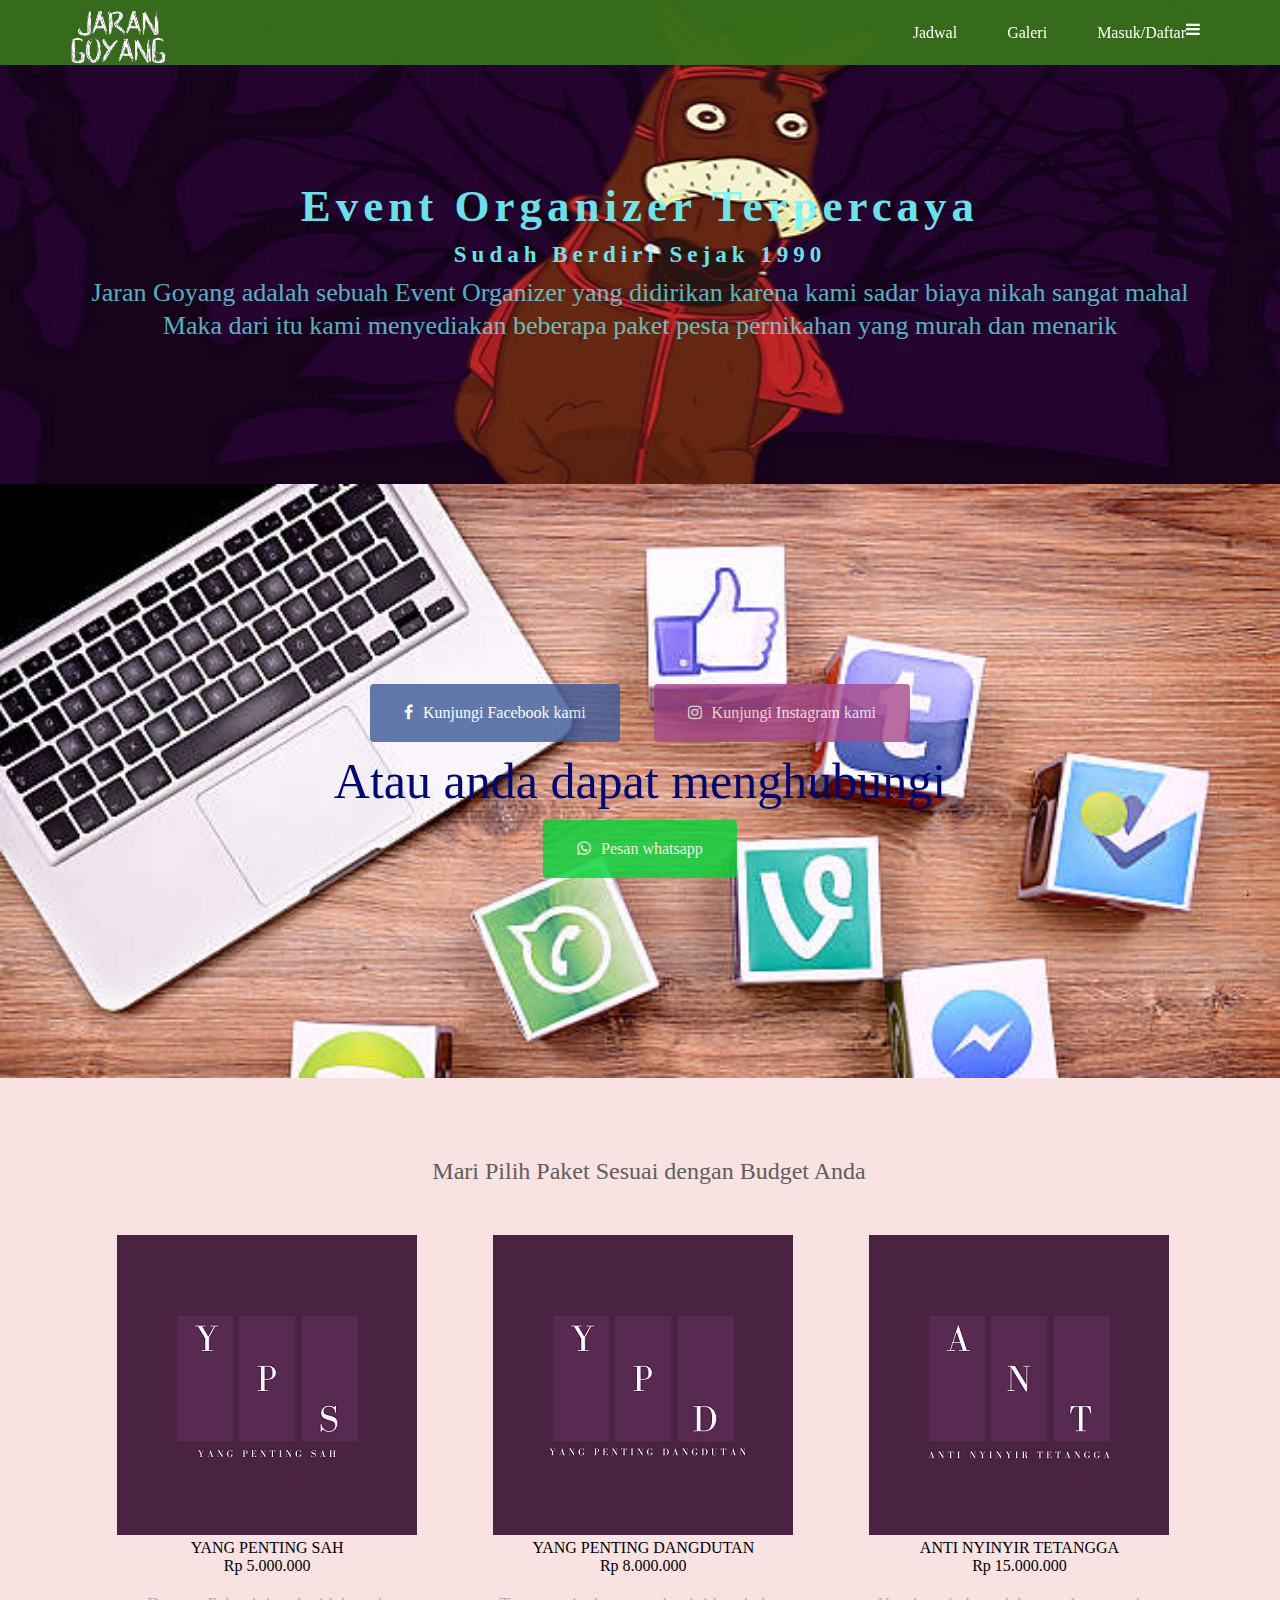
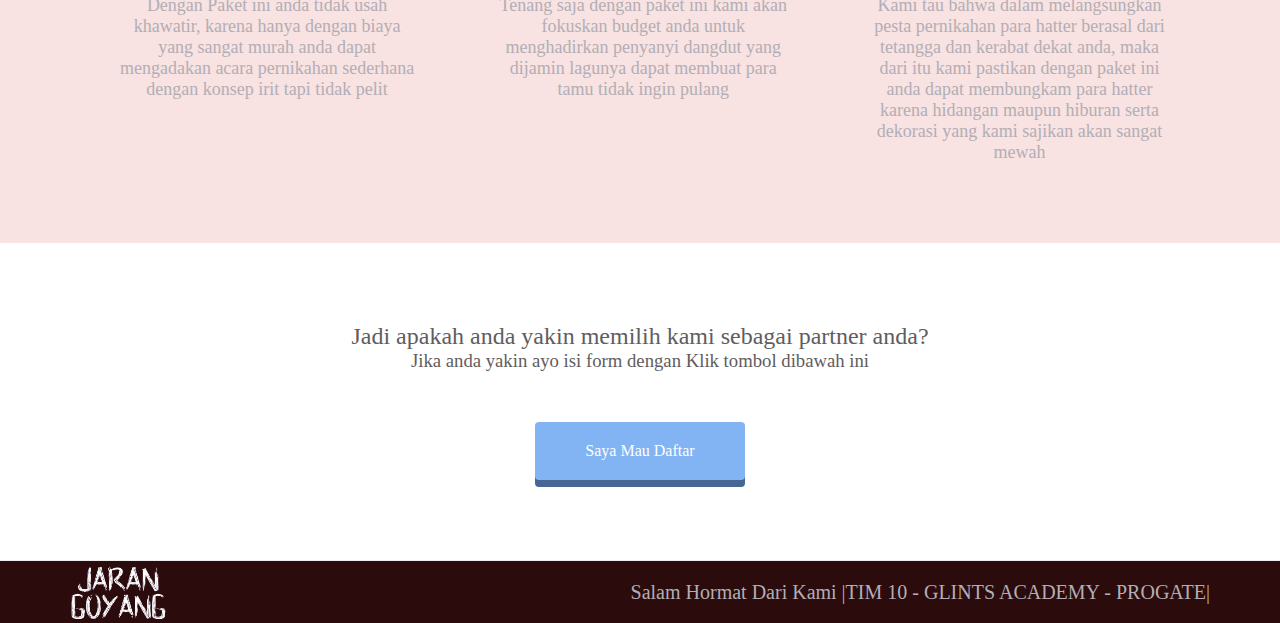
<file: Tim10/index.html>
<!DOCTYPE html>
<html>
  <head>
    <meta charset="utf-8">
    <meta name="viewport" content="width=device-width, initial-scale=1.0">
    <title>Jaran Goyang Organizer</title>
    <link rel="stylesheet" href="Stylesheet.css">
    <link rel="stylesheet" href="Responsive.css">
    <link rel="stylesheet" href="//maxcdn.bootstrapcdn.com/font-awesome/4.5.0/css/font-awesome.min.css">
  </head>

  <body>
    <header>
      <div class="container">
        <div class="header-kiri">
          <img class="logo" src="img/logo.png">
        </div>

        <span class="fa fa-bars menu-icon"></span>
        <div class="header-kanan">
          <a href="#">Jadwal</a>
          <a href="#">Galeri</a>
          <a href="Form.html">Masuk/Daftar</a>
        </div>
      </div>
    </header>

    <div class="deskripsi">
      <div class="container">
        <h1>Event Organizer Terpercaya</h1>
        <h2>Sudah Berdiri Sejak 1990</h2>
        <p>Jaran Goyang adalah sebuah Event Organizer yang didirikan karena kami sadar biaya nikah sangat mahal</p>
        <p>Maka dari itu kami menyediakan beberapa paket pesta pernikahan yang murah dan menarik</p>
      </div>
    </div>
    <div class="rgst">
      <a href="http://facebook.com" class="btn facebook"><span class="fa fa-facebook"></span>Kunjungi Facebook kami</a>
      <a href="http://instagram.com" class="btn instagram"><span class="fa fa-instagram"></span>Kunjungi Instagram kami</a>
      <p></p>
      <p>Atau anda dapat menghubungi</p>
      <p></p>
      <a href="http://whatsapp.com" class="btn whatsapp"><span class="fa fa-whatsapp"></span>Pesan whatsapp</a>
    </div>

    <div class="packet-wrapper">
      <div class="container">
        <div class="heading">
          <h2>Mari Pilih Paket Sesuai dengan Budget Anda</h2>
        </div>
        <div class="packets">
          <div class="packet">
            <div class="packet-icon">
              <a href="Paket 1.html">
              <img src="img/1.png">
              </a>
          </div>
          <p>YANG PENTING SAH</p>
          <p>Rp 5.000.000</p>
          <p class="text-contents">Dengan Paket ini anda tidak usah khawatir, karena hanya dengan biaya yang sangat murah anda dapat mengadakan acara pernikahan sederhana dengan konsep irit tapi tidak pelit</p>
          </div>
          <div class="packet">
            <div class="packet-icon">
              <a href="Paket 2.html">
              <img src="img/2.png">
            </a>
          </div>
          <p>YANG PENTING DANGDUTAN</p>
          <p>Rp 8.000.000</p>
            <p class="text-contents">Tenang saja dengan paket ini kami akan fokuskan budget anda untuk menghadirkan penyanyi dangdut yang dijamin lagunya dapat membuat para tamu tidak ingin pulang</p>
          </div>
          <div class="packet">
            <div class="packet-icon">
              <a href="Paket 3.html">
              <img src="img/3.png">
            </a>
          </div>
          <p>ANTI NYINYIR TETANGGA</p>
          <p>Rp 15.000.000</p>
          <p class="text-contents">Kami tau bahwa dalam melangsungkan pesta pernikahan para hatter berasal dari tetangga dan kerabat dekat anda, maka dari itu kami pastikan dengan paket ini anda dapat membungkam para hatter karena hidangan maupun hiburan serta dekorasi yang kami sajikan akan sangat mewah</p>
          </div>
          <div class="clear"></div>
        </div>
      </div>
    </div>
    <div class="message-wrapper">
      <div class="container">
        <div class="heading">
          <h2>Jadi apakah anda yakin memilih kami sebagai partner anda?</h2>
          <h3>Jika anda yakin ayo isi form dengan Klik tombol dibawah ini</h3>
        </div>
        <a href="Form.html">
        <span class="btn message">Saya Mau Daftar</span>
      </a>
      </div>
    </div>
    <footer>
      <div class="container">
        <img src="img/logo.png">
        <p>Salam Hormat Dari Kami |TIM 10 - GLINTS ACADEMY - PROGATE|</p>
      </div>
    </footer>
  </body>
</html>
</file>
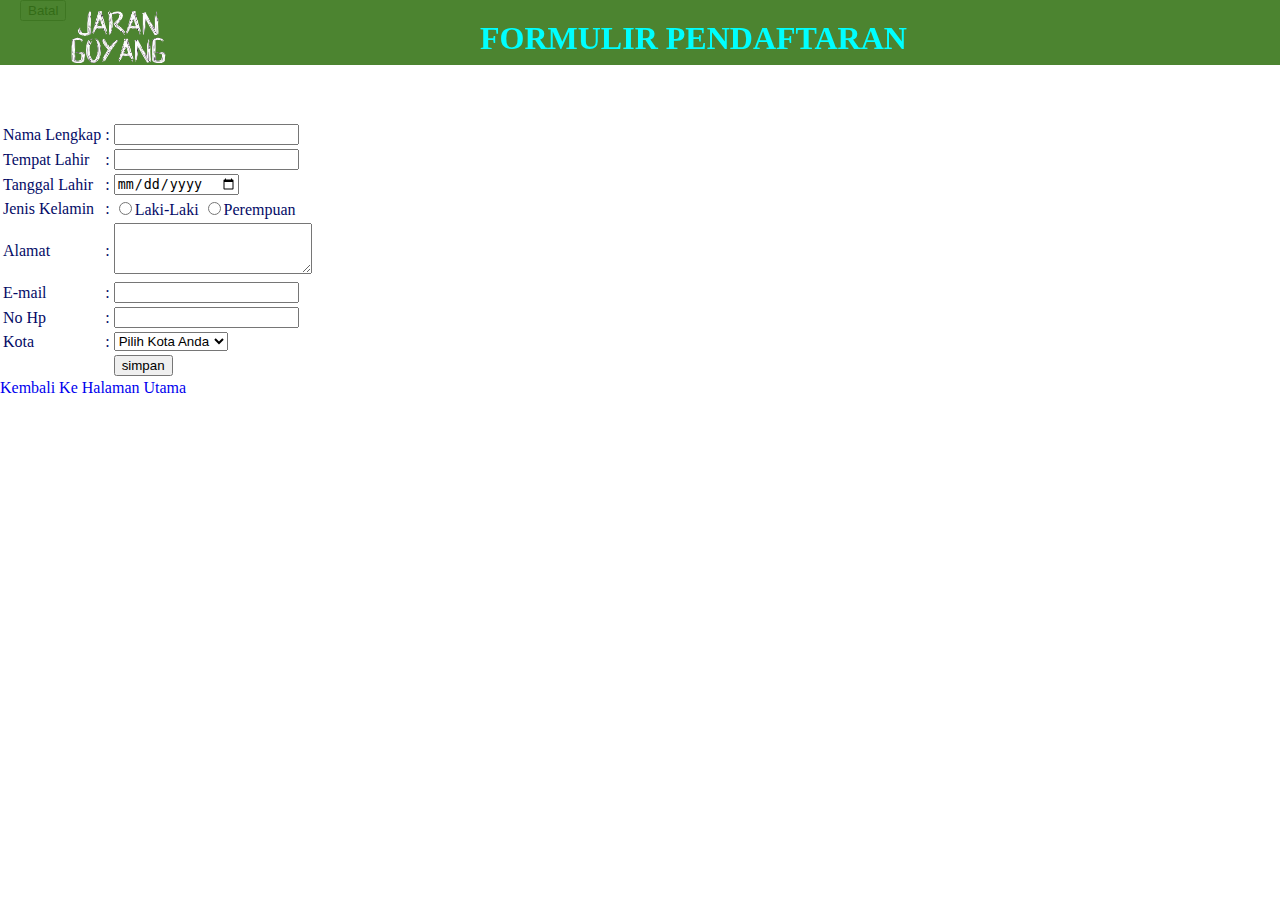
<file: Tim10/Form.html>
<!DOCTYPE html>
<html>
<head>
<title>Pendaftaran</title>
    <link rel="stylesheet" href="Stylesheet.css">
    <link rel="stylesheet" href="Responsive.css">
</head>

<body1>
    <header>
        <div class="container">
          <div class="header-kiri">
            <img class="logo" src="img/logo.png">
        </div>
        <h1>FORMULIR PENDAFTARAN</h1>
    </header>            

<table>
<tr>
    <td>Nama Lengkap</td>
    <td>:</td>
    <td><input type="text"></td>
</tr>

<tr>
    <td>Tempat Lahir</td>
    <td>:</td>
    <td><input type="text"></td>
</tr>

<tr>
    <td>Tanggal Lahir</td>
    <td>:</td>
    <td><input type="Date"></td>
</tr>

<tr>
    <td>Jenis Kelamin</td>
    <td>:</td>
    <td><input type="radio"/>Laki-Laki
    <input type="radio"/>Perempuan</td>
</tr>

<tr>
    <td>Alamat</td>
    <td>:</td>
    <td><textarea cols="22" rows="3" ></textarea></td>
</tr>

<tr>
    <td>E-mail</td>
    <td>:</td>
    <td><input type="email"></td>
</tr>

<tr>
    <td>No Hp</td>
    <td>:</td>
    <td><input type="number"></td>
</tr>

<tr>
    <td>Kota</td>
    <td>:</td>
    <td><select>
      <option>Pilih Kota Anda</option>
      <option>Bogor</option>
     <option>Jakarta</option>
      <option>Bekasi</option>
      <option>Tangerang</option>
      <option>Depok</option>
      <option>cikarang</option>
      <option>Banten</option>
      </select></td>
</tr>

<tr>
    <td>&nbsp;</td>
    <td>&nbsp;</td>
    <td><input type="submit" name="submit" value="simpan"/> </td>
    <td></td><input type="reset" name="reset" value="Batal"/> </td>
</tr>

</table>
<a href="index.html"> Kembali Ke Halaman Utama</a>
</body1>
</html>
</file>
<file: Tim10/Stylesheet.css>
* {
  box-sizing: border-box;
}

html, body,
ul, ol, li,
h1, h2, h3, h4, h5, h6, p, div {
  margin: 0;
  padding: 0;
}

body {
  font-family: "Lucida Grande";
}

a {
  text-decoration: none;
}

.clear {
  clear: left;
}

.container {
  width: 1170px;
  padding: 0 15px;
  margin: 0 auto;
}

.deskripsi {
  padding: 180px 0 140px 0;
  background-image: url(img/Background.png);
  background-size: cover;
  color: rgb(111, 250, 255);
  text-align: center;
}

.deskripsi h1 {
  opacity: 0.9;
  font-size: 45px;
  letter-spacing: 5px;
  margin-bottom: 10px;
}

.deskripsi h2 {
  opacity: 0.9;
  font-size: 23px;
  letter-spacing: 5px;
  margin-bottom: 10px;
}

.deskripsi p {
  opacity: 0.7;
  font-size: 26px;
  margin-bottom: 3px;
}

.rgst {
  padding: 200px 0 200px 0;
  text-align: center;
  margin: 0 auto;
  background-image: url(img/medsos.jpg);
  opacity: 1.5;
  background-size: cover;
}

.rgst p {
  margin: 10px 0;
  font-size: 50px;
  opacity:  1.9;
  color: rgb(0, 8, 116);
}

.facebook {
  background-color: #3b5998;
  margin-right: 30px;
}

.instagram {
  background-color: #a84a8c;
}

.whatsapp {
  background-color: #00d435;
}

.btn {
  padding: 20px 34px;
  color: white;
  display: inline-block;
  opacity: 0.8;
  border-radius: 4px;
  text-align: center;
}

.btn:hover {
  opacity: 1;
}

.fa {
  margin-right: 10px;
}

header {
  height: 65px;
  width: 100%;
  background-color: rgba(57, 119, 25, 0.9);
  position :fixed;
  top: 0;
  z-index: 10;
}

.logo {
  width: 100px;
  margin-right: 120px;
}

.header-kiri {
  float: left;
  padding-top: 10px;
}

.header-kanan {
  float: right;
  margin-right: -25px;
}

.header-kanan a {
  line-height: 65px;
  padding: 0 25px;
  color: white;
  display: block;
  float: left;
  transition: all 0.5s;
}

.header-kanan a:hover {
  background-color: rgba(15, 204, 172, 0.3);
}

.heading {
  padding-top: 80px;
  padding-bottom: 50px;
  color: #5f5d60;
}

.heading h2 {
  font-weight: normal;
}

.packet-wrapper {
  padding-bottom: 80px;
  padding-left: 5%;
  padding-right: 5%;
  background-color: #f8e2e2;
  text-align: center;
}
.packet {
  float: left;
  width: 33%;

}

.packet-icon {
  position: relative;
  cursor: pointer;
}

.packet-icon :hover {
  background-color: rgba(15, 204, 172, 0.3);
  opacity: 1.9;
}

.packet-icon p {
  position: absolute;
  top: 50%;
  width: 100%;
  color: white;
}

.text-contents {
  width: 80%;
  display: inline-block;
  margin-top: 20px;
  font-size: 18px;
  color: #b3aeb5;
}

.heading h3 {
  font-weight: normal;
}

.message-wrapper {
  border-bottom: 1px solid #eee;
  padding-bottom: 80px;
  text-align: center;
}

.message {
  padding: 20px 50px;
  background-color: #64a1f0;
  cursor: pointer;
  box-shadow: 0 7px #1a4079;
}

.message:active {
  position: relative;
  top: 7px;
  box-shadow: none;
}

footer img {
  width: 100px;
  size: 10px;
}

footer p {
  color: #b3aeb5;
  font-size: 20px;
  float: right;
  margin: 0 auto;
  padding-top: 15px;
}

footer {
  height: auto;
  background-color: rgb(43, 11, 11);
  padding-top: 5px;
  width: 100%;
  float: left;
}

.menu-icon {
  color: white;
  float: right;
  font-size: 25px;
  padding: 21px 0;
  display: none;
}

table {
  border: "0";
  style: center;
  color: rgb(4, 11, 102);
  padding-top: 100px;
}

body1 {
  padding-top: 30px;
  padding-left: 20px;
}

header h1 {
  float: left;
  padding-top: 20px;
  padding-left: 190px;
  text-align: center;
  color: aqua;
}
</file>
<file: Tim10/Responsive.css>
/* Untuk Tablets */
@media all and (max-width: 1000px) {
  .top-wrapper h1 {
    font-size: 32px;
  }

  .heading h2 {
    font-size: 20px;
  }
  
  .packet {
    width: 50%;
    margin-bottom: 50px;
  }
}

/* Untuk Smartphone */
@media all and (max-width: 670px) {
  .header-kanan {
    display: none;
  }
  
  .menu-icon {
    display: block;
  }
  
  .btn {
    width: 100%;
  }

  .facebook {
    margin-bottom: 10px;
  }
  
  .deskripsi {
    text-align: left;
  }
  
  .deskripsi h1 {
    font-size: 24px;
    line-height: 36px;
  }
  
  .deskripsi p {
    font-size: 14px;
    line-height: 20px;
  }
  
  .packet {
    width: 100%;
  }
  
  footer {
    text-align: center;
  }
}
</file>
